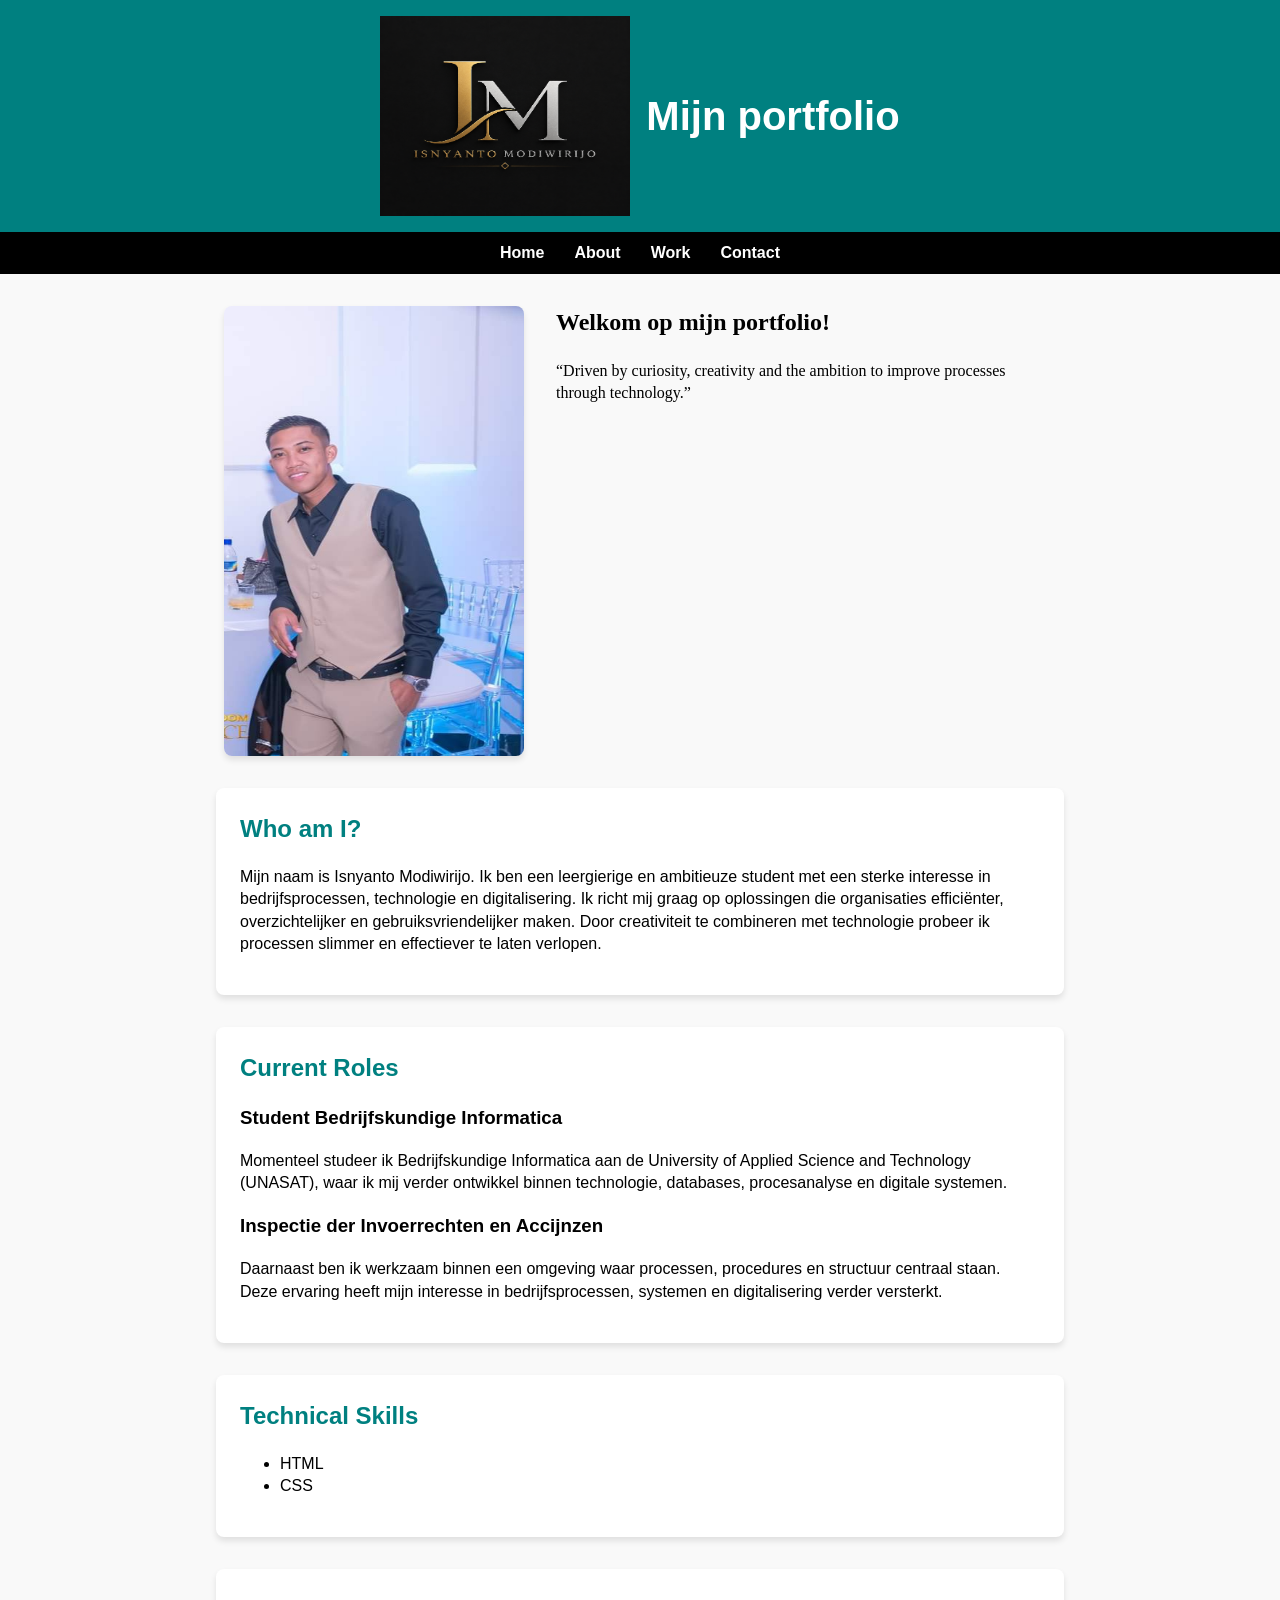
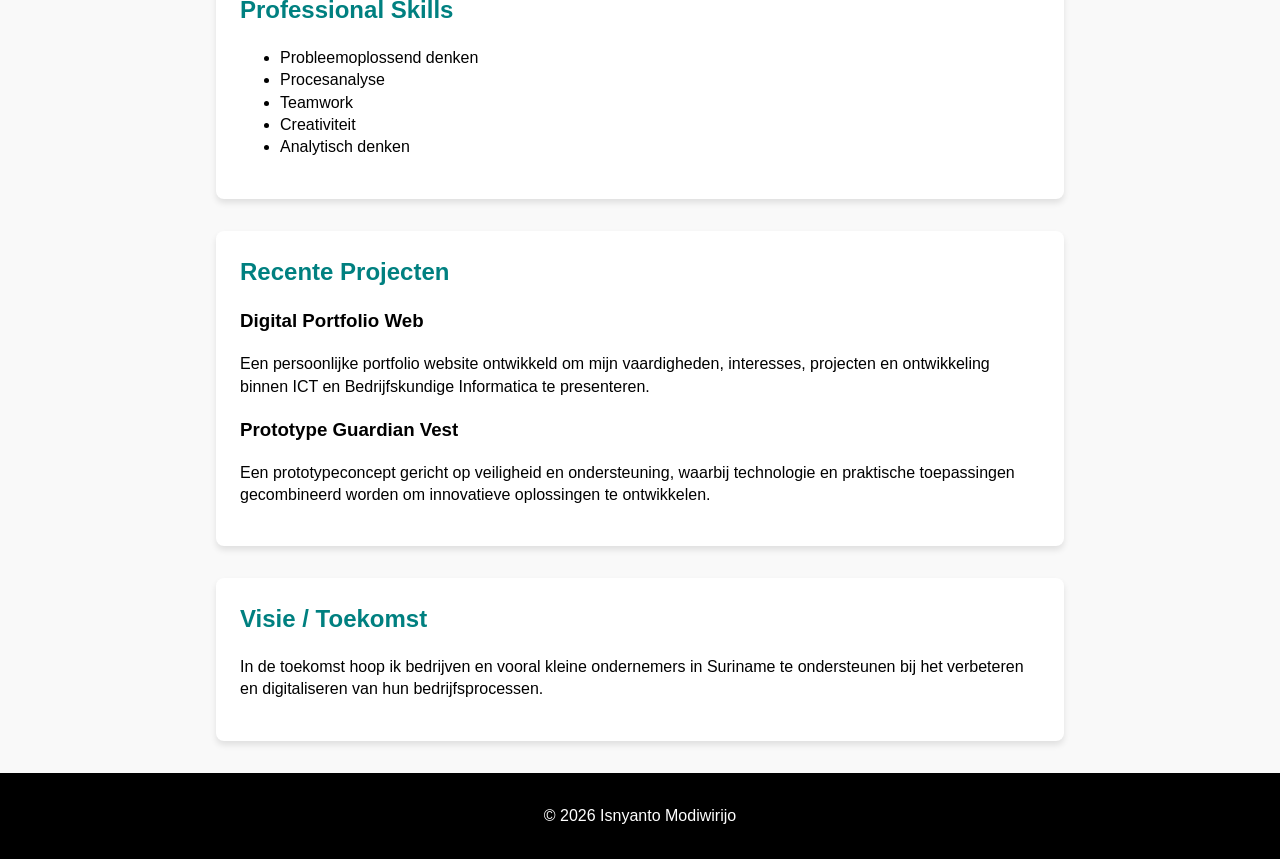
<file: index.html>
<!DOCTYPE html>
<html lang="en">
<head>
  <meta charset="UTF-8">
  <meta name="viewport" content="width=device-width, initial-scale=1.0">
  <title>Mijn portfolio</title>
  <link rel="stylesheet" href="css/main.css"> <!-- pad aanpassen indien nodig -->
</head>
<body>
  <!-- Header met logo en titel -->
  <header>
    <div class="logo-title">
         <img src="img/logo.png" alt="Logo" class="logo" width="250" height="200"> <!-- pad aanpassen indien nodig -->
        <h1>Mijn portfolio</h1>
    </div>
  </header>

  <!-- Navigatiebalk -->
  <nav>
    <ul>
      <li><a href="index.html">Home</a></li>
      <li><a href="about.html">About</a></li>
      <li><a href="work.html">Work</a></li>
      <li><a href="contact.html">Contact</a></li>
    </ul>
  </nav>

  <!-- Introductie -->
  <section id="intro">
  <div class="intro-container">
    <img src="img/projects/project-1.jpeg" alt="Profielfoto" class="profielfoto" width="300" height="450"> <!-- pad aanpassen indien nodig -->
    <div class="intro-text">
      <h2><strong>Welkom op mijn portfolio!</strong></h2>
    <p>“Driven by curiosity, creativity and the ambition to improve processes through technology.”</p>
    </div>
  </div>
  </section>

  <!-- Introductie sectie -->
  <section id="mij">
    <div class="text-box">
    <h2>Who am I?</h2>
    <p>
      Mijn naam is Isnyanto Modiwirijo. Ik ben een leergierige en ambitieuze student met een sterke interesse in bedrijfsprocessen, technologie en digitalisering. 
      Ik richt mij graag op oplossingen die organisaties efficiënter, overzichtelijker en gebruiksvriendelijker maken. 
      Door creativiteit te combineren met technologie probeer ik processen slimmer en effectiever te laten verlopen.
    </p>
    </div>
  </section>

  <!-- Current Roles sectie -->
  <section id="roles">
    <div class="text-box">
    <h2>Current Roles</h2>
    <div class="role">
      <h3>Student Bedrijfskundige Informatica</h3>
      <p>Momenteel studeer ik Bedrijfskundige Informatica aan de University of Applied Science and Technology (UNASAT), waar ik mij verder ontwikkel binnen technologie, databases, procesanalyse en digitale systemen.</p>
    </div>
    <div class="role">
      <h3>Inspectie der Invoerrechten en Accijnzen</h3>
      <p>Daarnaast ben ik werkzaam binnen een omgeving waar processen, procedures en structuur centraal staan. Deze ervaring heeft mijn interesse in bedrijfsprocessen, systemen en digitalisering verder versterkt.</p>
    </div>
  </div>
  </section>

  <!-- Technical Skills sectie -->
  <section id="skills">
    <div class="text-box">
    <h2>Technical Skills</h2>
    <ul>
      <li>HTML</li>
      <li>CSS</li>
    </ul>
  </div>
  </section>

  <!-- Professional Skills sectie -->
<section id="professional-skills">
  <div class="text-box">
  <h2>Professional Skills</h2>
  <ul>
    <li>Probleemoplossend denken</li>
    <li>Procesanalyse</li>
    <li>Teamwork</li>
    <li>Creativiteit</li>
    <li>Analytisch denken</li>
  </ul>
</div>
</section>

  <!-- Recent Projects sectie -->
  <section id="projects">
    <div class="text-box">
    <h2>Recente Projecten</h2>
    <div class="projects-container">
      <div class="project">
        <h3>Digital Portfolio Web</h3>
        <p>Een persoonlijke portfolio website ontwikkeld om mijn vaardigheden, interesses, projecten en ontwikkeling binnen ICT en Bedrijfskundige Informatica te presenteren.</p>
      </div>
      <div class="project">
        <h3>Prototype Guardian Vest</h3>
        <p>Een prototypeconcept gericht op veiligheid en ondersteuning, waarbij technologie en praktische toepassingen gecombineerd worden om innovatieve oplossingen te ontwikkelen.</p>
      </div>
    </div>
  </div>
  </section>
<!-- Visie / Toekomst sectie -->
<section id="vision">
  <div class="text-box">
  <h2>Visie / Toekomst</h2>
  <p>
    In de toekomst hoop ik bedrijven en vooral kleine ondernemers in Suriname te ondersteunen bij het verbeteren en digitaliseren van hun bedrijfsprocessen.
  </p>
  </div>
</section>

  <!-- Footer -->
  <footer>
    <p>&copy; 2026 Isnyanto Modiwirijo</p>
  </footer>
</body>
</html>
</file>
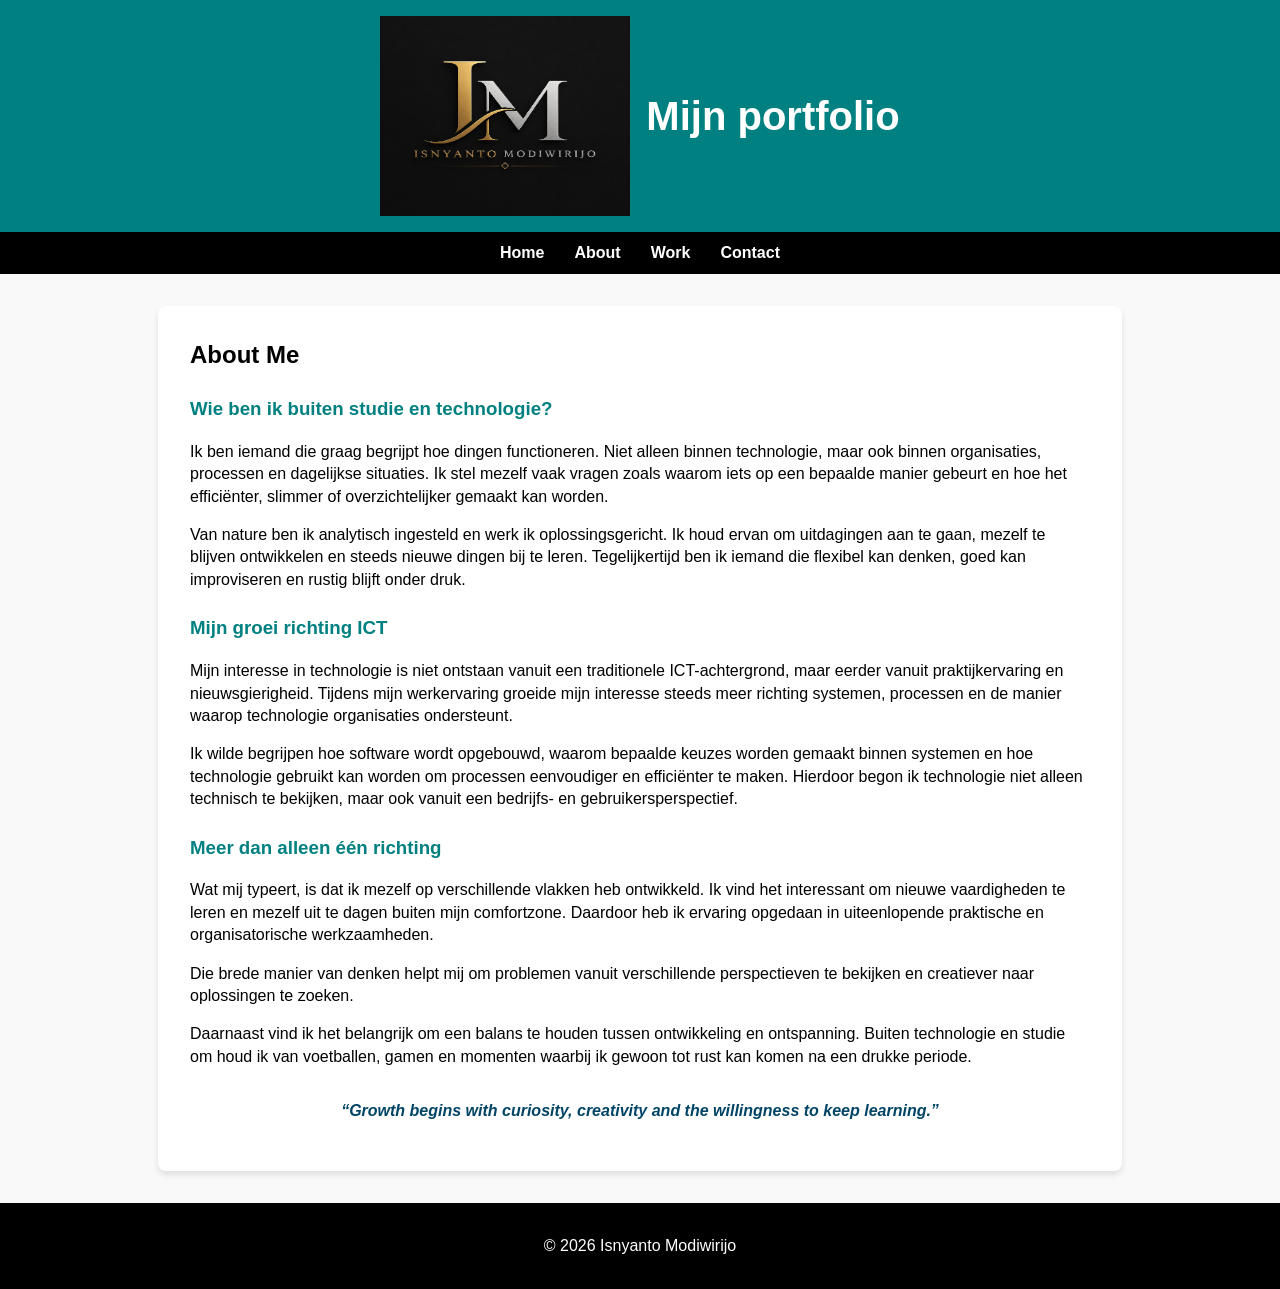
<file: about.html>
<!DOCTYPE html>
<html lang="en">
<head>
  <meta charset="UTF-8">
  <meta name="viewport" content="width=device-width, initial-scale=1.0">
  <title>Mijn portfolio</title>
  <link rel="stylesheet" href="css/main.css"> <!-- pad aanpassen indien nodig -->
  <link rel="stylesheet" href="css/about.css">
</head>
<body>
  <!-- Header met logo en titel -->
  <header>
    <div class="logo-title">
         <img src="img/logo.png" alt="Logo" class="logo" width="250" height="200"> <!-- pad aanpassen indien nodig -->
        <h1>Mijn portfolio</h1>
    </div>
  </header>

  <!-- Navigatiebalk -->
  <nav>
    <ul>
      <li><a href="index.html">Home</a></li>
      <li><a href="about.html">About</a></li>
      <li><a href="work.html">Work</a></li>
      <li><a href="contact.html">Contact</a></li>
    </ul>
  </nav>

<!-- About sectie -->
 <section id="about" class="text-box">
  <h2>About Me</h2>

  <h3>Wie ben ik buiten studie en technologie?</h3>
  <p>
    Ik ben iemand die graag begrijpt hoe dingen functioneren. Niet alleen binnen technologie, maar ook binnen organisaties, processen en dagelijkse situaties. Ik stel mezelf vaak vragen zoals waarom iets op een bepaalde manier gebeurt en hoe het efficiënter, slimmer of overzichtelijker gemaakt kan worden.
  </p>
  <p>
    Van nature ben ik analytisch ingesteld en werk ik oplossingsgericht. Ik houd ervan om uitdagingen aan te gaan, mezelf te blijven ontwikkelen en steeds nieuwe dingen bij te leren. Tegelijkertijd ben ik iemand die flexibel kan denken, goed kan improviseren en rustig blijft onder druk.
  </p>

  <h3>Mijn groei richting ICT</h3>
  <p>
    Mijn interesse in technologie is niet ontstaan vanuit een traditionele ICT-achtergrond, maar eerder vanuit praktijkervaring en nieuwsgierigheid. Tijdens mijn werkervaring groeide mijn interesse steeds meer richting systemen, processen en de manier waarop technologie organisaties ondersteunt.
  </p>
  <p>
    Ik wilde begrijpen hoe software wordt opgebouwd, waarom bepaalde keuzes worden gemaakt binnen systemen en hoe technologie gebruikt kan worden om processen eenvoudiger en efficiënter te maken. Hierdoor begon ik technologie niet alleen technisch te bekijken, maar ook vanuit een bedrijfs- en gebruikersperspectief.
  </p>

  <h3>Meer dan alleen één richting</h3>
  <p>
    Wat mij typeert, is dat ik mezelf op verschillende vlakken heb ontwikkeld. Ik vind het interessant om nieuwe vaardigheden te leren en mezelf uit te dagen buiten mijn comfortzone. Daardoor heb ik ervaring opgedaan in uiteenlopende praktische en organisatorische werkzaamheden.
  </p>
  <p>
    Die brede manier van denken helpt mij om problemen vanuit verschillende perspectieven te bekijken en creatiever naar oplossingen te zoeken.
  </p>
  <p>
    Daarnaast vind ik het belangrijk om een balans te houden tussen ontwikkeling en ontspanning. Buiten technologie en studie om houd ik van voetballen, gamen en momenten waarbij ik gewoon tot rust kan komen na een drukke periode.
  </p>

  <blockquote>
    “Growth begins with curiosity, creativity and the willingness to keep learning.”
  </blockquote>
</section>


  <!-- Footer -->
  <footer>
    <p>&copy; 2026 Isnyanto Modiwirijo</p>
  </footer>
</body>
</html>
</file>
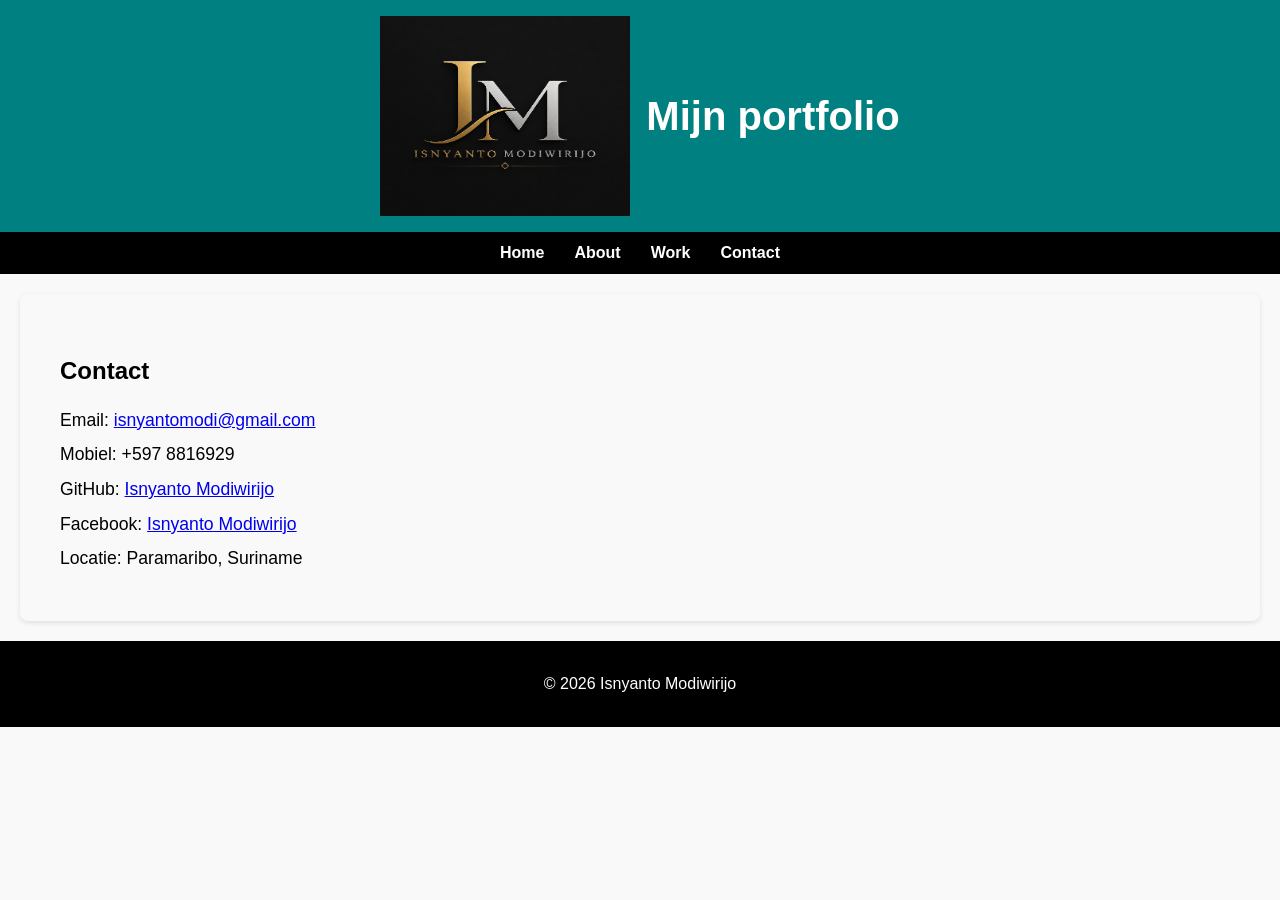
<file: contact.html>
<!DOCTYPE html>
<html lang="en">
<head>
  <meta charset="UTF-8">
  <meta name="viewport" content="width=device-width, initial-scale=1.0">
  <title>Mijn portfolio</title>
 <link rel="stylesheet" href="css/main.css">
  <link rel="stylesheet" href="css/contact.css">
</head>
<body>
  <!-- Header met logo en titel -->
  <header>
    <div class="logo-title">
         <img src="img/logo.png" alt="Logo" class="logo" width="250" height="200"> <!-- pad aanpassen indien nodig -->
        <h1>Mijn portfolio</h1>
    </div>
  </header>

  <!-- Navigatiebalk -->
  <nav>
    <ul>
      <li><a href="index.html">Home</a></li>
      <li><a href="about.html">About</a></li>
      <li><a href="work.html">Work</a></li>
      <li><a href="contact.html">Contact</a></li>
    </ul>
  </nav>

  <!-- Contact sectie -->
  <section id="contact">
    <h2>Contact</h2>
    <div class="contact-container">
      <p>Email: <a href="mailto:isnyantomodi@gmail.com">isnyantomodi@gmail.com</a></p>
      <p>Mobiel: +597 8816929</p>
      <p>GitHub: <a href="https://github.com/isjemodi117" target="_blank">Isnyanto Modiwirijo</a></p>
      <p>Facebook: <a href="https://www.facebook.com/isnyanto.modiwirijo/" target="_blank">Isnyanto Modiwirijo</a></p>
      <p>Locatie: Paramaribo, Suriname</p>
    </div>
  </section>

  <!-- Footer -->
 <footer>
    <p>&copy; 2026 Isnyanto Modiwirijo</p>
  </footer>
</body>
</html>
</file>
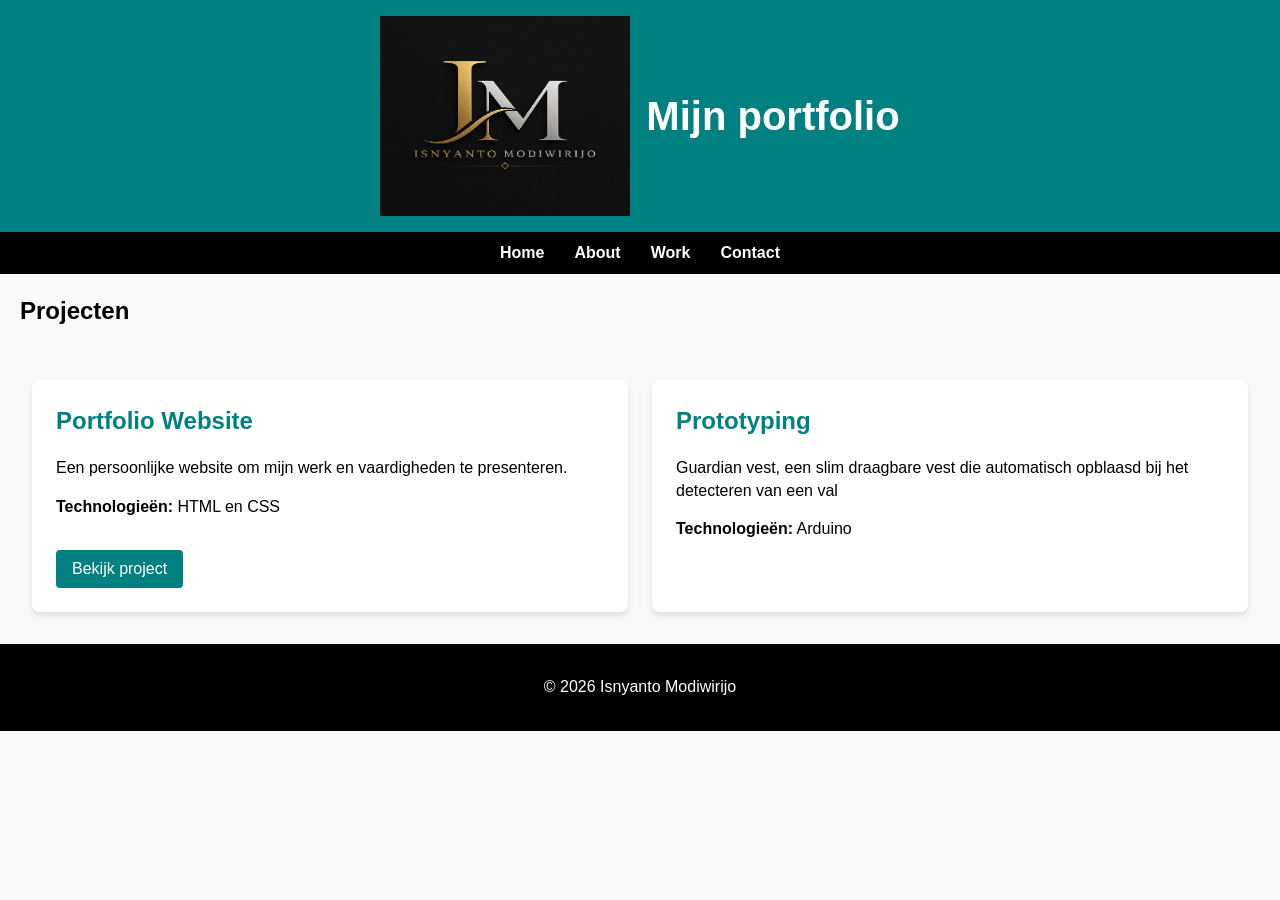
<file: work.html>
<!DOCTYPE html>
<html lang="en">
<head>
  <meta charset="UTF-8">
  <meta name="viewport" content="width=device-width, initial-scale=1.0">
  <title>Mijn portfolio</title>
  <link rel="stylesheet" href="css/main.css">
  <link rel="stylesheet" href="css/work.css">
</head>
<body>
  <!-- Header met logo en titel -->
  <header>
    <div class="logo-title">
         <img src="img/logo.png" alt="Logo" class="logo" width="250" height="200"> <!-- pad aanpassen indien nodig -->
        <h1>Mijn portfolio</h1>
    </div>
  </header>

  <!-- Navigatiebalk -->
  <nav>
    <ul>
      <li><a href="index.html">Home</a></li>
      <li><a href="about.html">About</a></li>
      <li><a href="work.html">Work</a></li>
      <li><a href="contact.html">Contact</a></li>
    </ul>
  </nav>

    <!-- Projecten sectie -->
    <section id="projects">
    <h2>Projecten</h2>
    <div class="projects-container"> 
  <main class="projects">
    <section class="project">
      <h2>Portfolio Website</h2>
      <p>Een persoonlijke website om mijn werk en vaardigheden te presenteren.</p>
      <p><strong>Technologieën:</strong> HTML en CSS</p>
      <a href="index.html" target="_blank">Bekijk project</a>
    </section>

    <section class="project">
      <h2>Prototyping</h2>
      <p>Guardian vest, een slim draagbare vest die automatisch opblaasd bij het detecteren van een val</p>
      <p><strong>Technologieën:</strong> Arduino</p>
    </section>
  </main>
    </div>

    <!-- Footer -->
  <footer>
    <p>&copy; 2026 Isnyanto Modiwirijo</p>
  </footer>
</body>
</html>
</file>
<file: css/main.css>
/* Algemene stijl */
body {
  font-family: Arial, sans-serif;
  margin: 0;
  background-color: #f9f9f9;
  color: black;
  line-height: 1.4;
}

/* Header */
header {
  background-color: teal;
  color: white;
  padding: 1rem;
}

.logo-title {
  display: flex;
  align-items: center;
  justify-content: center;
  gap: 1rem;
}

.logo-title h1 {
  margin: 0;
  font-size: 2.5rem;
}

/* Navigatiebalk */
nav {
  background: black;
}

nav ul {
  list-style: none;           /* geen bullets */
  margin: 0;
  padding: 10px;
  display: flex;              /* zet links naast elkaar */
  justify-content: center;    /* centreren */
}

nav li {
  margin: 0 15px;
}

nav a {
  text-decoration: none;
  color: white;
  font-weight: bold;
}

nav a:hover {
  color: yellow;
}
/* Introductie: alleen foto + tekst naast elkaar en gecentreerd */
#intro {
  padding: 2rem;
}

.intro-container {
  display: flex;

  justify-content: center; /* centreert foto + tekst */
  gap: 2rem;
  flex-wrap: wrap; /* op mobiel netjes onder elkaar */
}

.profielfoto {
  border-radius: 8px;
  box-shadow: 0 4px 6px rgba(0,0,0,0.1);
}

.intro-text {
  max-width: 500px;
  font-family: 'Georgia', serif;
}

.intro-text h2 {
  margin-top: 0;
  color: black;
}

.text-box h2 {
  margin-top: 0;
  color: teal;
}
/* Algemene stijl voor tekst-boxen */
.text-box{
  max-width: 800px;       /* breedte beperken zodat tekst niet te lang wordt */
  margin: 0 auto 2rem;    /* centreren en ruimte onder elke box */
  background-color: #ffffff;
  padding: 1.5rem;
  border-radius: 8px;
  box-shadow: 0 4px 6px rgba(0,0,0,0.1);
}

/* Footer */
footer {
  text-align: center;
  padding: 1rem;
  background-color: black;
  color: white;
}

/* ====== Responsive layout ====== */

/* Tablet */
@media (max-width: 768px) {
  nav ul {
    flex-wrap: wrap; /* navigatie breekt netjes af */
  }

  .text-box {
    max-width: 600px;
    padding: 1.5rem;
  }

  .profile-section img {
    max-width: 250px;
  }
}

/* Smartphone */
@media (max-width: 480px) {
  nav ul {
    flex-direction: column; /* navigatie onder elkaar */
    align-items: center;
  }

  .text-box {
    max-width: 100%;
    padding: 1rem;
    margin: 1rem;
  }

  .profile-section img {
    max-width: 200px; /* foto kleiner */
  }

  h1 {
    font-size: 1.8rem; /* titel kleiner */
  }

  h2 {
    font-size: 1.4rem;
  }
}
</file>
<file: css/about.css>
/* About sectie */
#about.text-box {
  max-width: 900px;
  margin: 2rem auto;
  padding: 2rem;
  border-radius: 8px;
  background-color: #ffffff; /* gewone witte box */
  color: black;
  box-shadow: 0 4px 6px rgba(0,0,0,0.1);
}

#about.text-box h2 {
  color: black;
  margin-bottom: 1rem;
}

#about.text-box h3 {
  color: teal;
  margin-top: 1.5rem;
}

#about.text-box p {
  margin-bottom: 1rem;
}

#about.text-box blockquote {
  margin-top: 2rem;
  font-style: italic;
  color: #004466;
  text-align: center;
  font-weight: bold;
}
</file>
<file: css/contact.css>
/* Contact sectie */
#contact {
  padding: 40px;
  background: #f9f9f9;
  margin: 20px;
  border-radius: 8px;
  box-shadow: 0 2px 5px rgba(0,0,0,0.1);
}

.contact-container p {
  font-size: 1.1rem;
  margin: 10px 0;
}

.contact-container i {
  color: teal;
  margin-right: 10px;
}
</file>
<file: css/work.css>
.projects {
  display: grid;
  grid-template-columns: repeat(auto-fit, minmax(280px, 1fr));
  gap: 1.5rem;
  padding: 2rem;
}

.project {
  background: white;
  border-radius: 8px;
  padding: 1.5rem;
  box-shadow: 0 4px 6px rgba(0,0,0,0.1);
}

.project h2 {
  margin-top: 0;
  margin-left: 0;
  color: teal;
}

.project a {
  display: inline-block;
  margin-top: 1rem;
  text-decoration: none;
  color: white;
  background-color: teal;
  padding: 0.5rem 1rem;
  border-radius: 4px;
  transition: background-color 0.3s ease;
}

.project a:hover {
  background-color: teal;
}

h2 {
  color:black;
  margin-left: 20px;
}
</file>
